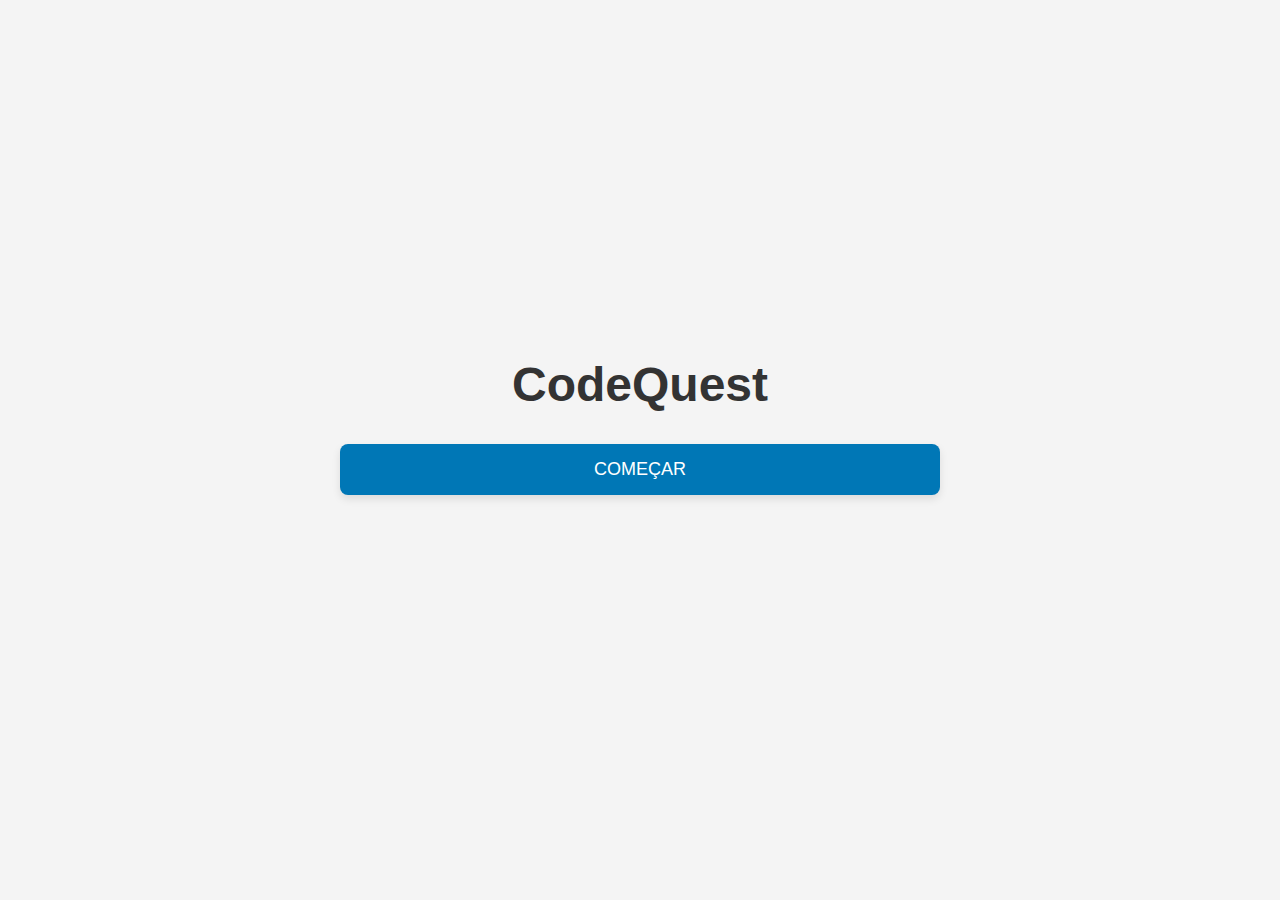
<file: index.html>
<!DOCTYPE html>
<html lang="pt-BR">
<head>
    <meta charset="UTF-8">
    <meta name="viewport" content="width=device-width, initial-scale=1.0">
    <link rel="stylesheet" href="style/style.css">
    <title>CodeQuest</title>
</head>
<body>
    <div class="container">
        <h1>CodeQuest</h1>
        <button onclick="startQuiz()">COMEÇAR</button>
    </div>
</body>
<script src="script/quiz.js"></script>
</html>
</file>
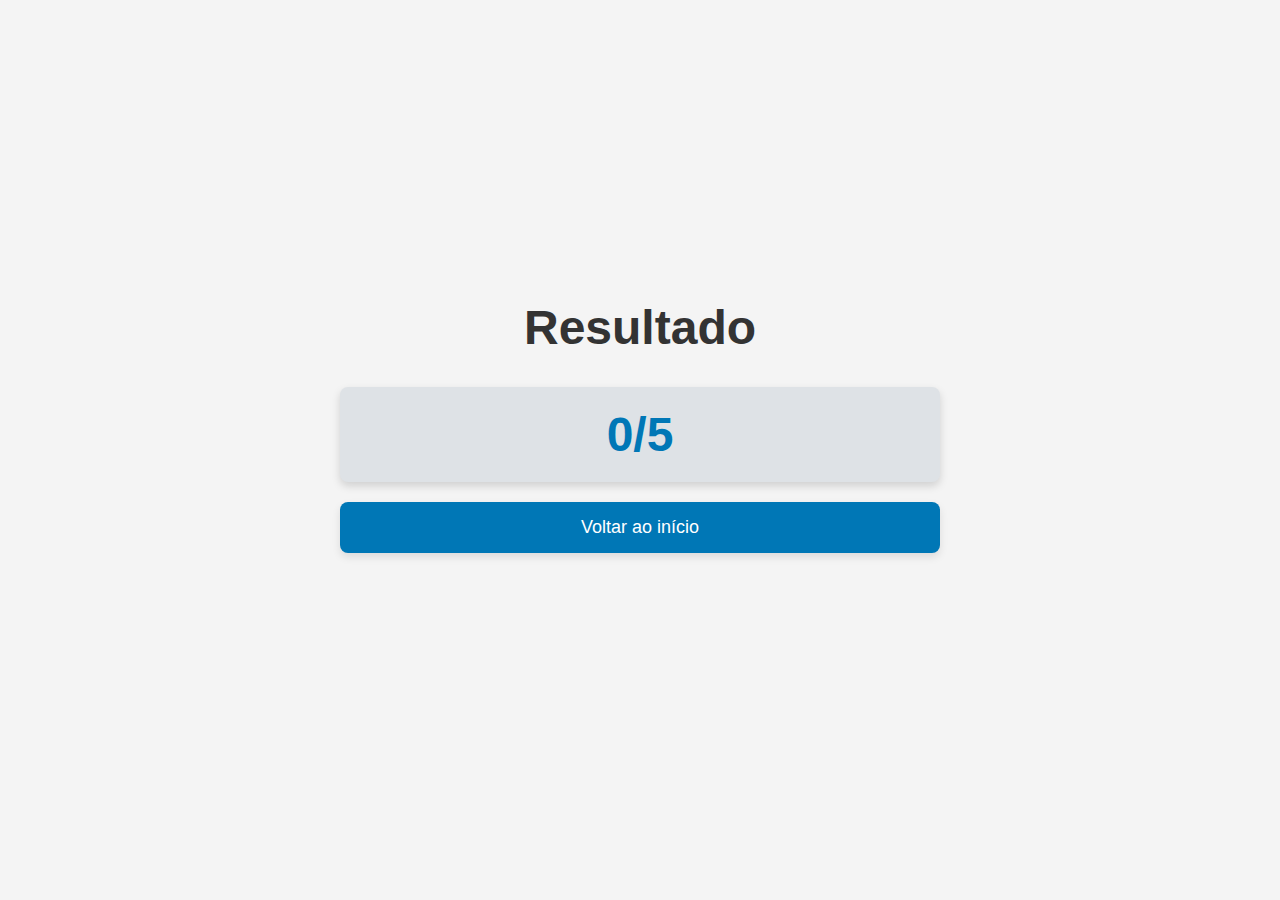
<file: result.html>
<!DOCTYPE html>
<html lang="pt-BR">
<head>
    <meta charset="UTF-8">
    <meta name="viewport" content="width=device-width, initial-scale=1.0">
    <link rel="stylesheet" href="style/style.css">
    <title>CodeQuest - Resultado</title>
</head>
<body>
    <div class="container">
        <h1>Resultado</h1>
        <p id="result"></p>
        <button onclick="window.location.href = 'index.html'; restartQuiz()">Voltar ao início</button>
    </div>
</body>
<script src="script/quiz.js"></script>
</html>
</file>
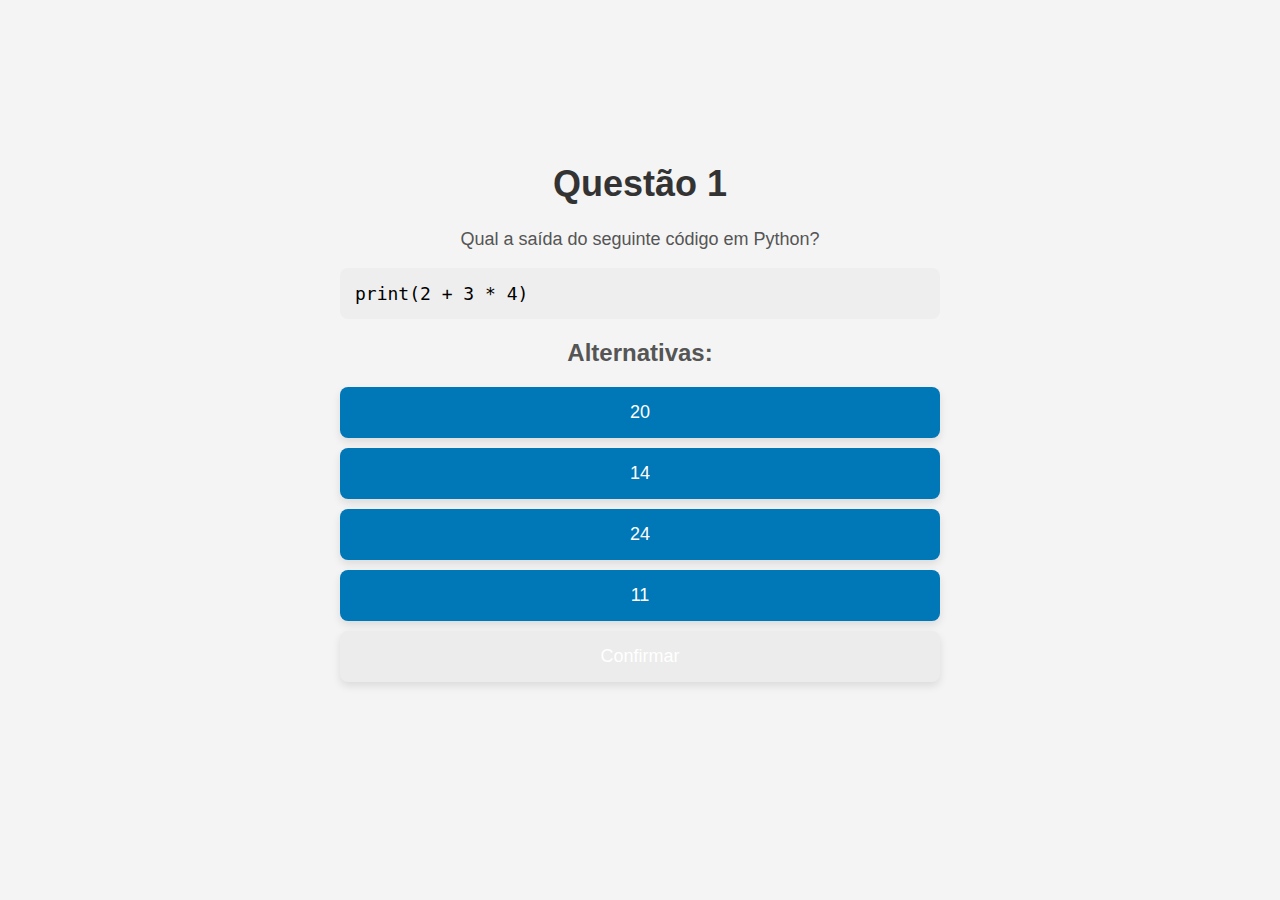
<file: questions/question-1.html>
<!DOCTYPE html>
<html lang="pt-BR">
<head>
    <meta charset="UTF-8">
    <meta name="viewport" content="width=device-width, initial-scale=1.0">
    <link rel="stylesheet" href="../style/style.css">
    <title>CodeQuest - Questão 1</title>
</head>
<body>
    <div class="container">
        <h1 class="question">Questão 1</h1>
        <p>Qual a saída do seguinte código em Python?</p>
        <pre>print(2 + 3 * 4)</pre>
        <h2 class="question">Alternativas:</h2>
        <button class="option" id="a" onclick="selectOption('a')">20</button>
        <div class="wrong hidden" id="a_wrong">
            &#10060; Incorreto
        </div>
        <button class="option" id="b" onclick="selectOption('b')">14</button>
        <div class="hidden" id="correct">
            &#9989; Resposta correta
            <hr>
            Explicação:
            <p>Em Python, as operações seguem a ordem de precedência. Primeiro é feita a multiplicação (3 * 4 = 12) e depois a soma (2 + 12 = 14).</p>
        </div>
        <button class="option" id="c" onclick="selectOption('c')">24</button>
        <div class="wrong hidden" id="c_wrong">
            &#10060; Incorreto
        </div>
        <button class="option" id="d" onclick="selectOption('d')">11</button>
        <div class="wrong hidden" id="d_wrong">
            &#10060; Incorreto
        </div>

        <button id="confirm" onclick="checkAnswer(1)" disabled>Confirmar</button>
        <button id="next" onclick="next('question-2.html')">Continuar</button>
    </div>
</body>
<script src="../script/quiz.js"></script>
</html>
</file>
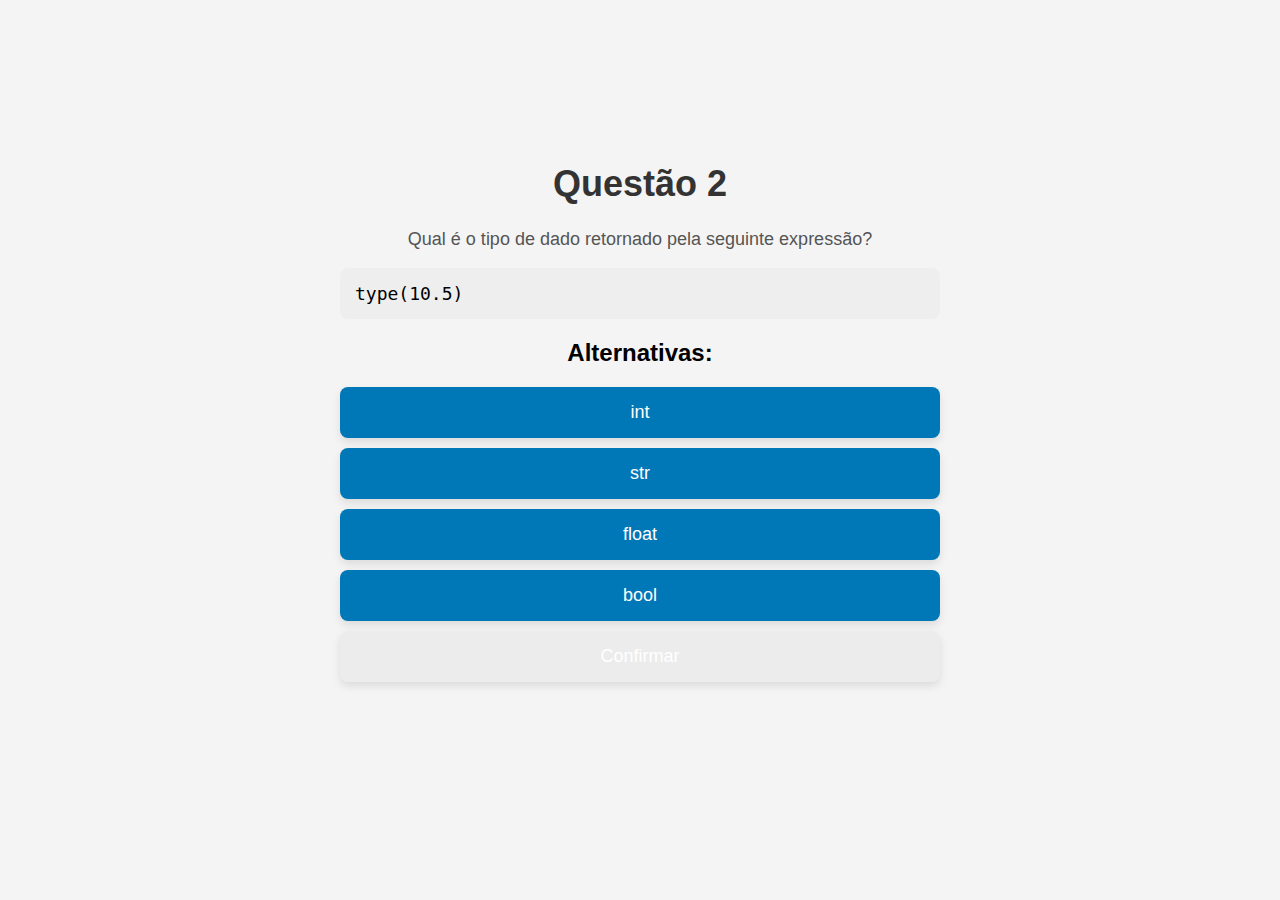
<file: questions/question-2.html>
<!DOCTYPE html>
<html lang="pt-BR">
<head>
    <meta charset="UTF-8">
    <meta name="viewport" content="width=device-width, initial-scale=1.0">
    <link rel="stylesheet" href="../style/style.css">
    <title>CodeQuest - Questão 2</title>
</head>
<body>
    <div class="container">
        <h1 class="question">Questão 2</h1>
        <p>Qual é o tipo de dado retornado pela seguinte expressão?</p>
        <pre>type(10.5)</pre>
        <h2>Alternativas:</h2>

        <button class="option" id="a" onclick="selectOption('a')">int</button>
        <div class="wrong hidden" id="a_wrong">
            &#10060; Incorreto
        </div>
        <button class="option" id="b" onclick="selectOption('b')">str</button>
        <div class="wrong hidden" id="b_wrong">
            &#10060; Incorreto
        </div>
        <button class="option" id="c" onclick="selectOption('c')">float</button>
        <div class="hidden" id="correct">
            &#9989; Resposta correta
            <hr>
            Explicação:
            <p>Em Python, números decimais são do tipo float.</p>
        </div>
        <button class="option" id="d" onclick="selectOption('d')">bool</button>
        <div class="wrong hidden" id="d_wrong">
            &#10060; Incorreto
        </div>
        <button id="confirm" onclick="checkAnswer(2)" disabled>Confirmar</button>
        <button id="next" onclick="next('question-3.html')">Continuar</button>
    </div>
</body>
<script src="../script/quiz.js"></script>
</html>
</file>
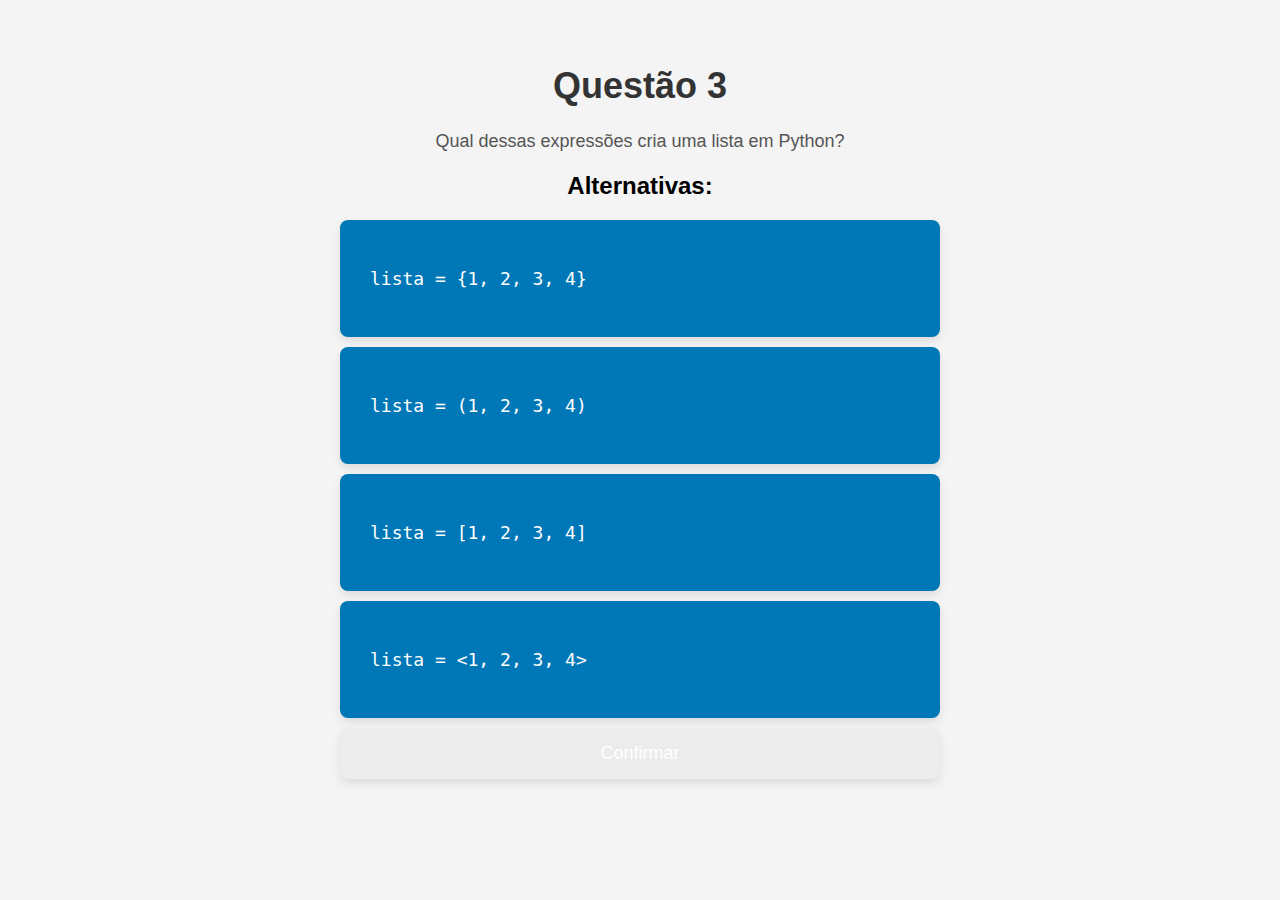
<file: questions/question-3.html>
<!DOCTYPE html>
<html lang="pt-BR">
<head>
    <meta charset="UTF-8">
    <meta name="viewport" content="width=device-width, initial-scale=1.0">
    <link rel="stylesheet" href="../style/style.css">
    <title>CodeQuest - Questão 3</title>
</head>
<body>
    <div class="container">
        <h1 class="question">Questão 3</h1>
        <p>Qual dessas expressões cria uma lista em Python?</p>
        <h2>Alternativas:</h2>

        <button class="option" id="a" onclick="selectOption('a')"><pre>lista = {1, 2, 3, 4}</pre></button>
        <div class="wrong hidden" id="a_wrong">
            &#10060; Incorreto
        </div>
        <button class="option" id="b" onclick="selectOption('b')"><pre>lista = (1, 2, 3, 4)</pre></button>
        <div class="wrong hidden" id="b_wrong">
            &#10060; Incorreto
        </div>
        <button class="option" id="c" onclick="selectOption('c')"><pre>lista = [1, 2, 3, 4]</pre></button>
        <div class="hidden" id="correct">
            &#9989; Resposta correta
            <hr>
            Explicação:
            <p>Em Python, listas são criadas usando colchetes []. As chaves {} são usadas para conjuntos (sets) e os parênteses () para tuplas.</p>
        </div>
        <button class="option" id="d" onclick="selectOption('d')"><pre>lista = &lt;1, 2, 3, 4&gt;</pre></button>
        <div class="wrong hidden" id="d_wrong">
            &#10060; Incorreto
        </div>

        <button id="confirm" onclick="checkAnswer(3)" disabled>Confirmar</button>
        <button id="next" onclick="next('question-4.html')">Continuar</button>
    </div>
</body>
<script src="../script/quiz.js"></script>
</html>
</file>
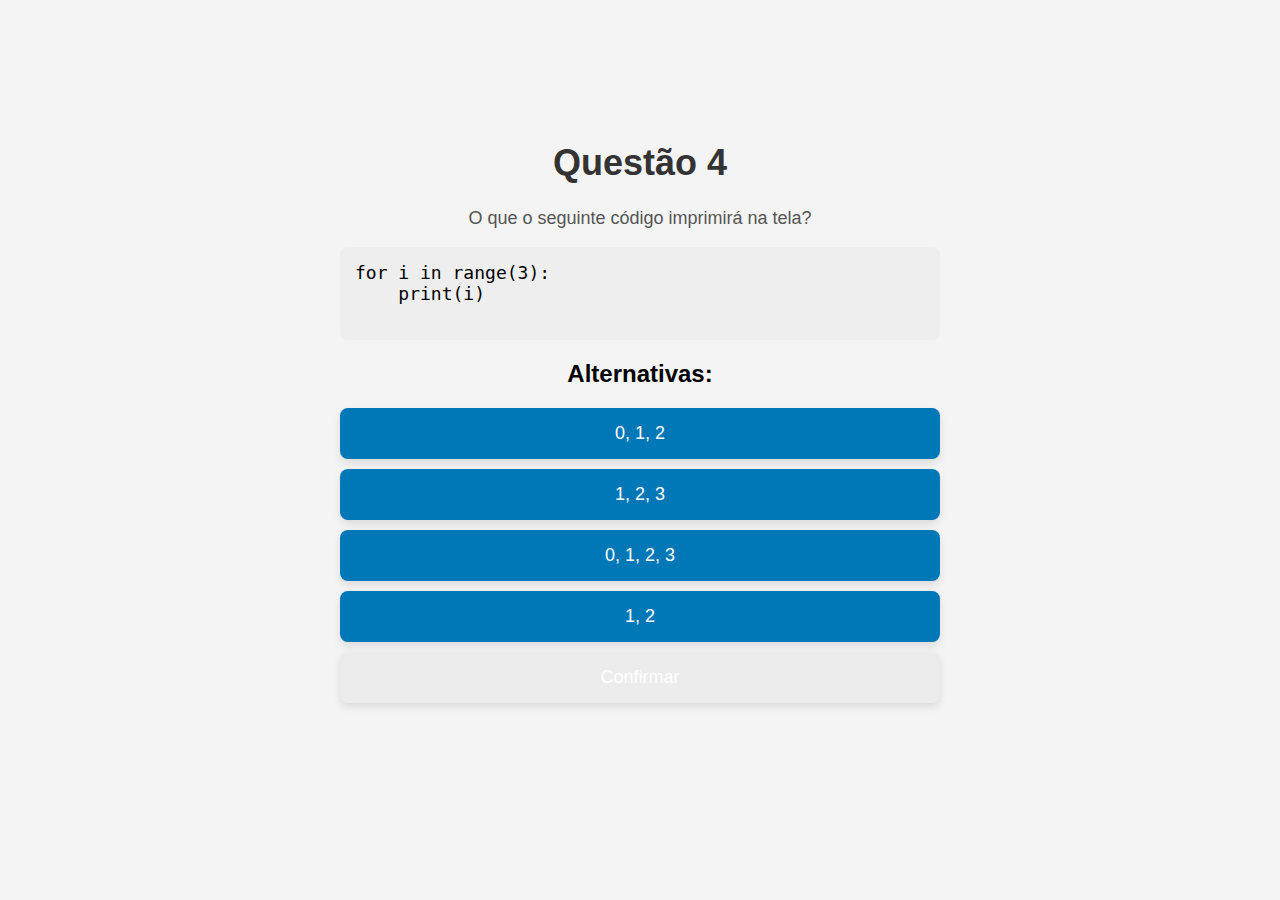
<file: questions/question-4.html>
<!DOCTYPE html>
<html lang="pt-BR">
<head>
    <meta charset="UTF-8">
    <meta name="viewport" content="width=device-width, initial-scale=1.0">
    <link rel="stylesheet" href="../style/style.css">
    <title>CodeQuest - Questão 2</title>
</head>
<body>
    <div class="container">
        <h1 class="question">Questão 4</h1>
        <p>O que o seguinte código imprimirá na tela?</p>
        <pre>
for i in range(3):
    print(i)
        </pre>
        <h2>Alternativas:</h2>

        <button class="option" id="a" onclick="selectOption('a')">0, 1, 2</button>
        <div class="hidden" id="correct">
            &#9989; Resposta correta
            <hr>
            Explicação:
            <p>A função range(3) gera uma sequência de números de 0 até 2 (não incluindo o 3), portanto o loop for imprime os valores 0, 1 e 2.</p>
        </div>
        <button class="option" id="b" onclick="selectOption('b')">1, 2, 3</button>
        <div class="wrong hidden" id="b_wrong">
            &#10060; Incorreto
        </div>
        <button class="option" id="c" onclick="selectOption('c')">0, 1, 2, 3</button>
        <div class="wrong hidden" id="c_wrong">
            &#10060; Incorreto
        </div>
        <button class="option" id="d" onclick="selectOption('d')">1, 2</button>
        <div class="wrong hidden" id="d_wrong">
            &#10060; Incorreto
        </div>

        <button id="confirm" onclick="checkAnswer(4)" disabled>Confirmar</button>
        <button id="next" onclick="next('question-5.html')">Continuar</button>
    </div>
</body>
<script src="../script/quiz.js"></script>
</html>
</file>
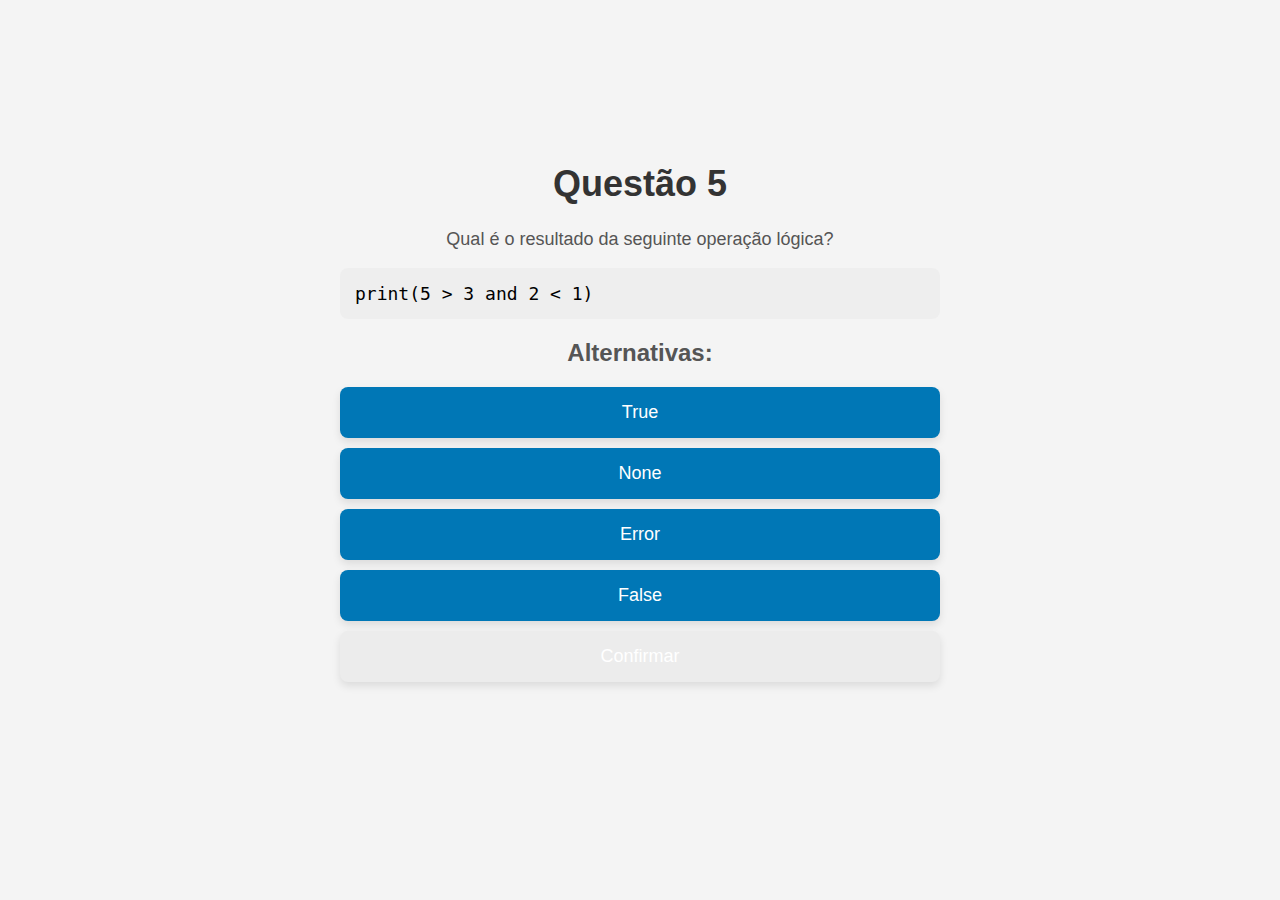
<file: questions/question-5.html>
<!DOCTYPE html>
<html lang="pt-BR">
<head>
    <meta charset="UTF-8">
    <meta name="viewport" content="width=device-width, initial-scale=1.0">
    <link rel="stylesheet" href="../style/style.css">
    <title>CodeQuest - Questão 1</title>
</head>
<body>
    <div class="container">
        <h1 class="question">Questão 5</h1>
        <p>Qual é o resultado da seguinte operação lógica?</p>
        <pre>print(5 > 3 and 2 < 1)</pre>
        <h2 class="question">Alternativas:</h2>
        <button class="option" id="a" onclick="selectOption('a')">True</button>
        <div class="wrong hidden" id="a_wrong">
            &#10060; Incorreto
        </div>
        <button class="option" id="b" onclick="selectOption('b')">None</button>
        <div class="wrong hidden" id="b_wrong">
            &#10060; Incorreto
        </div>
        <button class="option" id="c" onclick="selectOption('c')">Error</button>
        <div class="wrong hidden" id="c_wrong">
            &#10060; Incorreto
        </div>
        <button class="option" id="d" onclick="selectOption('d')">False</button>
        <div class="hidden" id="correct">
            &#9989; Resposta correta
            <hr>
            Explicação:
            <p>A primeira parte da expressão (5 > 3) é True, mas a segunda parte (2 < 1) é False. Como o operador and requer que ambas as expressões sejam verdadeiras, o resultado final é False.</p>
        </div>

        <button id="confirm" onclick="checkAnswer(5)" disabled>Confirmar</button>
        <button id="next" onclick="next('../result.html')">Continuar</button>
    </div>
</body>
<script src="../script/quiz.js"></script>
</html>
</file>
<file: style/style.css>
body {
    font-family: Arial, sans-serif;
    background-color: #f4f4f4;
    display: flex;
    justify-content: center;
    align-items: center;
    height: 100vh;
    margin: 0;
}

.container {
    text-align: center;
    width: 80%;
    max-width: 600px;
    position: relative;
    padding-bottom: 70px;
}

h1 {
    font-size: 48px;
    color: #333;
}

p {
    font-size: 18px;
    color: #555;
}

h1.question {
    font-size: 36px;
}

pre {
    background-color: #eee;
    padding: 15px;
    border-radius: 8px;
    font-size: 18px;
    text-align: left;
}

h2.question {
    font-size: 24px;
    color: #555;
}

@keyframes fadeIn {
    from {
        opacity: 0;
        transform: translateX(20px);
    }
    to {
        opacity: 1;
        transform: translateX(0);
    }
}

.hidden {
    display: none;
}

.fade-in {
    display: block;
    animation: fadeIn 0.5s ease-in-out;
}

.wrong {
    border: 1px solid #d32f2f;
    border-radius: 8px;
    text-align: left;
    font-weight: bold;
    font-size: 18px;
    color: #d32f2f;
    padding: 15px;
    background-color: #FCEEEE;
    transition: all 0.3s ease;
    position: relative;
    overflow: hidden;
}

#correct {
    border: 1px solid #4caf50;
    border-radius: 8px;
    text-align: left;
    font-weight: bold;
    font-size: 18px;
    color: #43a047;
    padding: 15px;
    background-color: #E2F3E3;
    transition: all 0.3s ease;
    position: relative;
    overflow: hidden;
}

#correct > hr {
    color: #4caf50;
    background-color: #4caf50;
    height: 1px;
    border: none;
}

#correct > p {
    font-size: 18px;
}

button {
    display: block;
    width: 100%;
    padding: 15px;
    font-size: 18px;
    color: white;
    background-color: #0077b6;
    border: none;
    border-radius: 8px;
    margin: 10px 0;
    cursor: pointer;
    text-decoration: none;
    transition: all 0.3s ease;
    box-shadow: 0 4px 8px rgba(0, 0, 0, 0.1);
    position: relative;
    overflow: hidden;
}

button.option {
    display: block;
    width: 100%;
    padding: 15px;
    font-size: 18px;
    margin: 10px 0;
}

button:hover {
    background-color: #005f87;
    transform: scale(1.02);
    box-shadow: 0 6px 12px rgba(0, 0, 0, 0.15);
}

button::after {
    content: "";
    position: absolute;
    top: 0;
    left: 0;
    width: 100%;
    height: 100%;
    background: rgba(255, 255, 255, 0.2);
    transform: scaleX(0);
    transform-origin: left;
    transition: transform 0.3s ease;
}

button:active::after {
    transform: scaleX(1);
}

button.option > pre {
    background-color: transparent;
}

#confirm {
    background-color: #6a4c93;
}

#confirm:disabled {
    background-color: #ececec;
}

#confirm:enabled:hover {
    background-color: #563d7c;
}

#next {
    position: absolute;
    bottom: 10px;
    right: 10px;
    width: auto;
    padding: 10px 20px;
    font-size: 16px;
    display: none;
    background-color: #1d3557;
    color: white;
    border: none;
    border-radius: 8px;
    cursor: pointer;
    transition: all 0.3s ease;
    box-shadow: 0 4px 8px rgba(0, 0, 0, 0.1);
}

#next:hover {
    background-color: #457b9d;
    transform: scale(1.02);
    box-shadow: 0 6px 12px rgba(0, 0, 0, 0.15);
}

#result {
    font-size: 48px;
    color: #0077b6;
    font-weight: bold;
    padding: 20px;
    border-radius: 8px;
    background-color: #dee2e6;
    margin: 20px 0;
    box-shadow: 0 4px 8px rgba(0, 0, 0, 0.15);
    transition: transform 0.3s ease;
}

#result:hover {
    transform: scale(1.05);
}
</file>
